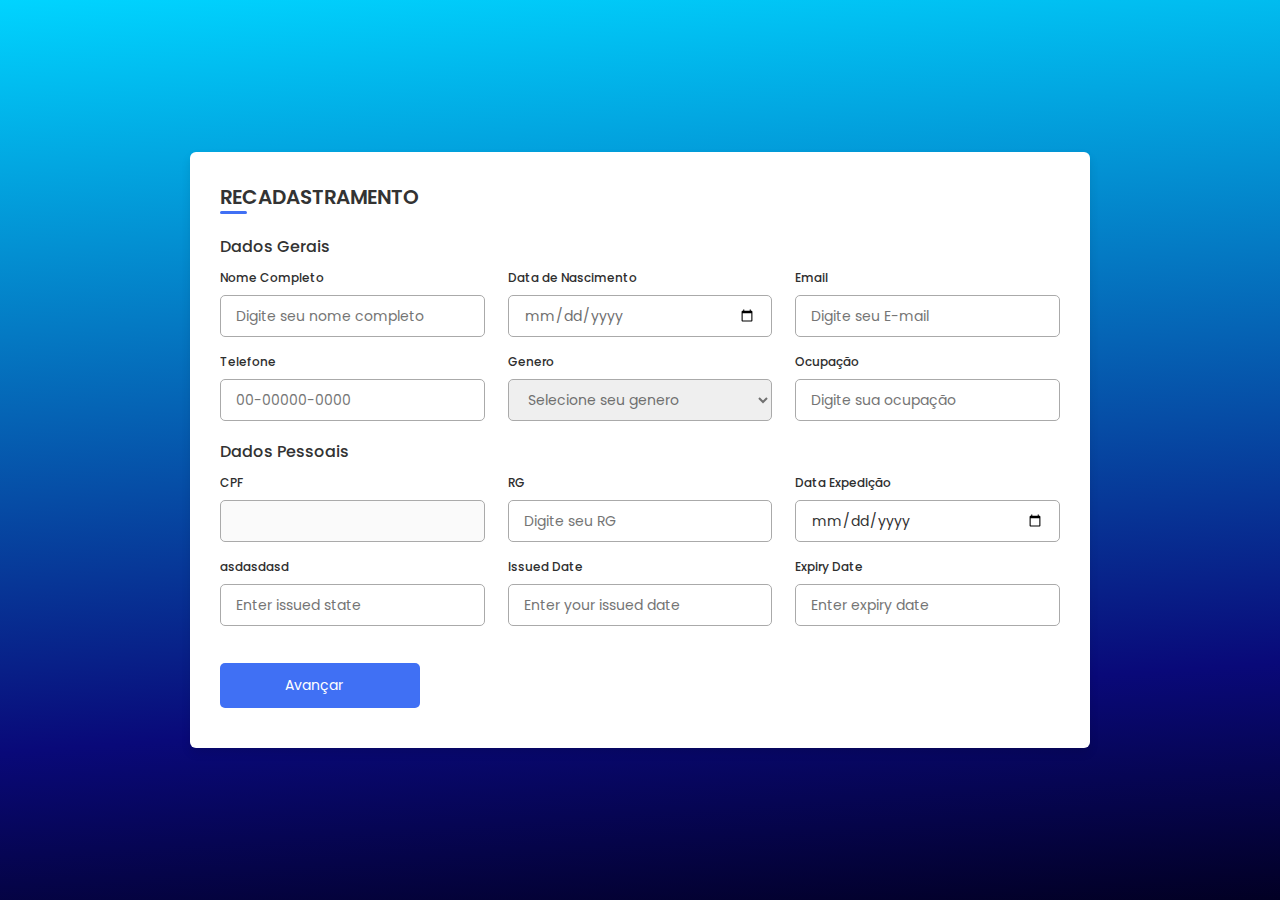
<file: beneficiario/index.html>
<!DOCTYPE html>
<!--=== Coding by CodingLab | www.codinglabweb.com === -->
<html lang="en">
<head>
    <meta charset="UTF-8">
    <meta http-equiv="X-UA-Compatible" content="IE=edge">
    <meta name="viewport" content="width=device-width, initial-scale=1.0">
    
    <!----======== CSS ======== -->
    <link rel="stylesheet" href="css/style.css">
     
    <!----===== Iconscout CSS ===== -->
    <link rel="stylesheet" href="https://unicons.iconscout.com/release/v4.0.0/css/line.css">

    <!--<title>Responsive Regisration Form </title>--> 
</head>
<body>
    <div class="container">
        <header>RECADASTRAMENTO</header>

        <form action="#">
            <div class="form first">
                <div class="details personal">
                    <span class="title">Dados Gerais</span>

                    <div class="fields">
                        <div class="input-field">
                            <label>Nome Completo</label>
                            <input type="text" placeholder="Digite seu nome completo" required>
                        </div>

                        <div class="input-field">
                            <label>Data de Nascimento</label>
                            <input type="date" placeholder="Coloque sua data de nascimento" required>
                        </div>

                        <div class="input-field">
                            <label>Email</label>
                            <input type="email" placeholder="Digite seu E-mail">
                        </div>

                        <div class="input-field">
                            <label>Telefone</label>
                            <input type="tel" maxlength="15" onkeyup="handlePhone(event)" placeholder="00-00000-0000" required>
                        </div>

                        <div class="input-field">
                            <label>Genero</label>
                            <select required>
                                <option disabled selected>Selecione seu genero</option>
                                <option>Masculino</option>
                                <option>Feminino</option>
                                <option>Neutro</option>
                                <option>Outros</option>
                            </select>
                        </div>

                        <div class="input-field">
                            <label>Ocupação</label>
                            <input type="text" placeholder="Digite sua ocupação" required>
                        </div>
                    </div>
                </div>

                <div class="details ID">
                    <span class="title">Dados Pessoais</span>

                    <div class="fields">
                        <div class="input-field">
                            <label>CPF</label>
                            <input id="cpf" onkeyup="cpfCheck(this)" maxlength="18" onkeydown="javascript: fMasc( this, mCPF );" disabled>
                        </div>

                        <div class="input-field">
                            <label>RG</label>
                            <input type="text" placeholder="Digite seu RG" >
                        </div>

                        <div class="input-field">
                            <label>Data Expedição</label>
                            <input type="date" placeholder="Selecione a data de Exp do Seu RG" >
                        </div>

                        <div class="input-field">
                            <label>asdasdasd</label>
                            <input type="text" placeholder="Enter issued state" >
                        </div>

                        <div class="input-field">
                            <label>Issued Date</label>
                            <input type="text" placeholder="Enter your issued date" >
                        </div>

                        <div class="input-field">
                            <label>Expiry Date</label>
                            <input type="text" placeholder="Enter expiry date" >
                        </div>
                    </div>

                    <button class="nextBtn">
                        <span class="btnText">Avançar</span>
                        <i class="uil uil-navigator"></i>
                    </button>
                </div> 
            </div>

            <div class="form second">
                <div class="details address">
                    <span class="title">Endereço</span>

                    <div class="fields">
                        <div class="input-field">
                            <label>Address Type</label>
                            <input type="text" placeholder="Permanent or Temporary" required>
                        </div>

                        <div class="input-field">
                            <label>nacionalidade</label>
                            <input type="text" placeholder="Enter nationality" required>
                        </div>

                        <div class="input-field">
                            <label>UF</label>
                            <input type="text" placeholder="Enter your state" required>
                        </div>

                        <div class="input-field">
                            <label>Cidade</label>
                            <input type="text" placeholder="Enter your district" required>
                        </div>

                        <div class="input-field">
                            <label>Block Number</label>
                            <input type="number" placeholder="Enter block number" required>
                        </div>

                        <div class="input-field">
                            <label>Ward Number</label>
                            <input type="number" placeholder="Enter ward number" required>
                        </div>
                    </div>
                </div>

                <div class="details family">
                    <span class="title">Family Details</span>

                    <div class="fields">
                        <div class="input-field">
                            <label>Father Name</label>
                            <input type="text" placeholder="Enter father name" required>
                        </div>

                        <div class="input-field">
                            <label>Mother Name</label>
                            <input type="text" placeholder="Enter mother name" required>
                        </div>

                        <div class="input-field">
                            <label>Grandfather</label>
                            <input type="text" placeholder="Enter grandfther name" required>
                        </div>

                        <div class="input-field">
                            <label>Spouse Name</label>
                            <input type="text" placeholder="Enter spouse name" required>
                        </div>

                        <div class="input-field">
                            <label>Father in Law</label>
                            <input type="text" placeholder="Father in law name" required>
                        </div>

                        <div class="input-field">
                            <label>Mother in Law</label>
                            <input type="text" placeholder="Mother in law name" required>
                        </div>
                    </div>

                    <div class="buttons">
                        <div class="backBtn">
                            <i class="uil uil-navigator"></i>
                            <span class="btnText">Back</span>
                        </div>
                        
                        <button class="sumbit">
                            <span class="btnText">Submit</span>
                            <i class="uil uil-navigator"></i>
                        </button>
                    </div>
                </div> 
            </div>
        </form>
    </div>

    <!--Script JavaScript-->
    <script src="js/script.js"></script>
    <script src="js/mask.js"></script>
</body>
</html>
</file>
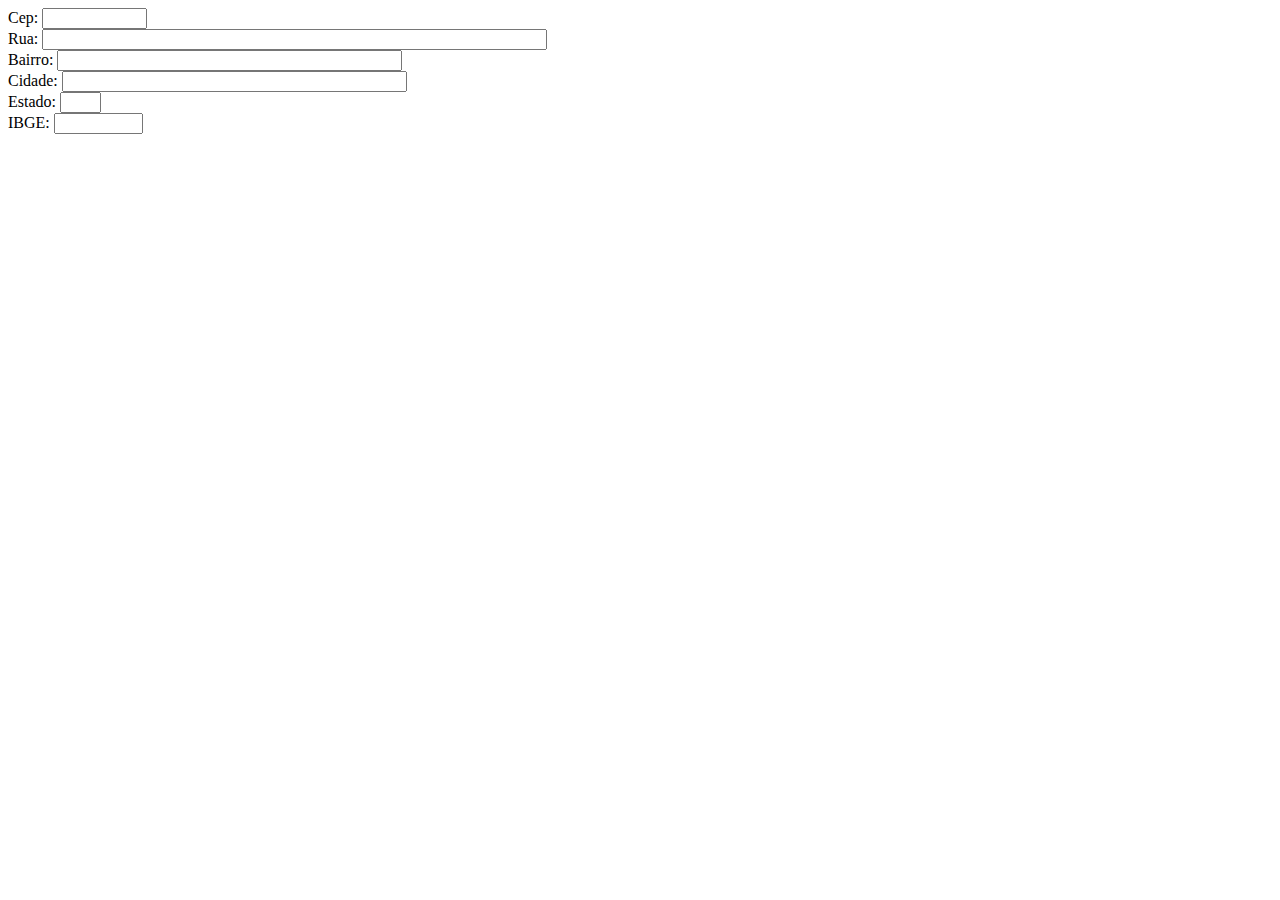
<file: teste.html>
<html>
    <head>
    <title>ViaCEP Webservice</title>
    <meta http-equiv="Content-Type" content="text/html; charset=utf-8" />

    <!-- Adicionando Javascript -->
    <script>
    
    function limpa_formulário_cep() {
            //Limpa valores do formulário de cep.
            document.getElementById('rua').value=("");
            document.getElementById('bairro').value=("");
            document.getElementById('cidade').value=("");
            document.getElementById('uf').value=("");
            document.getElementById('ibge').value=("");
    }

    function meu_callback(conteudo) {
        if (!("erro" in conteudo)) {
            //Atualiza os campos com os valores.
            document.getElementById('rua').value=(conteudo.logradouro);
            document.getElementById('bairro').value=(conteudo.bairro);
            document.getElementById('cidade').value=(conteudo.localidade);
            document.getElementById('uf').value=(conteudo.uf);
            document.getElementById('ibge').value=(conteudo.ibge);
        } //end if.
        else {
            //CEP não Encontrado.
            limpa_formulário_cep();
            alert("CEP não encontrado.");
        }
    }
        
    function pesquisacep(valor) {

        //Nova variável "cep" somente com dígitos.
        var cep = valor.replace(/\D/g, '');

        //Verifica se campo cep possui valor informado.
        if (cep != "") {

            //Expressão regular para validar o CEP.
            var validacep = /^[0-9]{8}$/;

            //Valida o formato do CEP.
            if(validacep.test(cep)) {

                //Preenche os campos com "..." enquanto consulta webservice.
                document.getElementById('rua').value="...";
                document.getElementById('bairro').value="...";
                document.getElementById('cidade').value="...";
                document.getElementById('uf').value="...";
                document.getElementById('ibge').value="...";

                //Cria um elemento javascript.
                var script = document.createElement('script');

                //Sincroniza com o callback.
                script.src = 'https://viacep.com.br/ws/'+ cep + '/json/?callback=meu_callback';

                //Insere script no documento e carrega o conteúdo.
                document.body.appendChild(script);

            } //end if.
            else {
                //cep é inválido.
                limpa_formulário_cep();
                alert("Formato de CEP inválido.");
            }
        } //end if.
        else {
            //cep sem valor, limpa formulário.
            limpa_formulário_cep();
        }
    };

    </script>
    </head>

    <body>
    <!-- Inicio do formulario -->
      <form method="get" action=".">
        <label>Cep:
        <input name="cep" type="text" id="cep" value="" size="10" maxlength="9"
               onblur="pesquisacep(this.value);" /></label><br />
        <label>Rua:
        <input name="rua" type="text" id="rua" size="60" /></label><br />
        <label>Bairro:
        <input name="bairro" type="text" id="bairro" size="40" /></label><br />
        <label>Cidade:
        <input name="cidade" type="text" id="cidade" size="40" /></label><br />
        <label>Estado:
        <input name="uf" type="text" id="uf" size="2" /></label><br />
        <label>IBGE:
        <input name="ibge" type="text" id="ibge" size="8" /></label><br />
      </form>
    </body>

    </html>
</file>
<file: beneficiario/css/style.css>
/* ===== Google Font Import - Poppins ===== */
@import url('https://fonts.googleapis.com/css2?family=Poppins:wght@200;300;400;500;600&display=swap');
*{
    margin: 0;
    padding: 0;
    box-sizing: border-box;
    font-family: 'Poppins', sans-serif;
}
body{
    min-height: 100vh;
    display: flex;
    align-items: center;
    justify-content: center;
    background: linear-gradient(356deg, rgba(2,0,36,1) 0%, rgba(9,9,121,1) 24%, rgba(0,212,255,1) 100%);
}
.container{
    position: relative;
    max-width: 900px;
    width: 100%;
    border-radius: 6px;
    padding: 30px;
    margin: 0 15px;
    background-color: #fff;
    box-shadow: 0 5px 10px rgba(0,0,0,0.1);
}
.container header{
    position: relative;
    font-size: 20px;
    font-weight: 600;
    color: #333;
}
.container header::before{
    content: "";
    position: absolute;
    left: 0;
    bottom: -2px;
    height: 3px;
    width: 27px;
    border-radius: 8px;
    background-color: #4070f4;
}
.container form{
    position: relative;
    margin-top: 16px;
    min-height: 490px;
    background-color: #fff;
    overflow: hidden;
}
.container form .form{
    position: absolute;
    background-color: #fff;
    transition: 0.3s ease;
}
.container form .form.second{
    opacity: 0;
    pointer-events: none;
    transform: translateX(100%);
}
form.secActive .form.second{
    opacity: 1;
    pointer-events: auto;
    transform: translateX(0);
}
form.secActive .form.first{
    opacity: 0;
    pointer-events: none;
    transform: translateX(-100%);
}
.container form .title{
    display: block;
    margin-bottom: 8px;
    font-size: 16px;
    font-weight: 500;
    margin: 6px 0;
    color: #333;
}
.container form .fields{
    display: flex;
    align-items: center;
    justify-content: space-between;
    flex-wrap: wrap;
}
form .fields .input-field{
    display: flex;
    width: calc(100% / 3 - 15px);
    flex-direction: column;
    margin: 4px 0;
}
.input-field label{
    font-size: 12px;
    font-weight: 500;
    color: #2e2e2e;
}
.input-field input, select{
    outline: none;
    font-size: 14px;
    font-weight: 400;
    color: #333;
    border-radius: 5px;
    border: 1px solid #aaa;
    padding: 0 15px;
    height: 42px;
    margin: 8px 0;
}
.input-field input :focus,
.input-field select:focus{
    box-shadow: 0 3px 6px rgba(0,0,0,0.13);
}
.input-field select,
.input-field input[type="date"]{
    color: #707070;
}
.input-field input[type="date"]:valid{
    color: #333;
}
.container form button, .backBtn{
    display: flex;
    align-items: center;
    justify-content: center;
    height: 45px;
    max-width: 200px;
    width: 100%;
    border: none;
    outline: none;
    color: #fff;
    border-radius: 5px;
    margin: 25px 0;
    background-color: #4070f4;
    transition: all 0.3s linear;
    cursor: pointer;
}
.container form .btnText{
    font-size: 14px;
    font-weight: 400;
}
form button:hover{
    background-color: #265df2;
}
form button i,
form .backBtn i{
    margin: 0 6px;
}
form .backBtn i{
    transform: rotate(180deg);
}
form .buttons{
    display: flex;
    align-items: center;
}
form .buttons button , .backBtn{
    margin-right: 14px;
}

@media (max-width: 750px) {
    .container form{
        overflow-y: scroll;
    }
    .container form::-webkit-scrollbar{
       display: none;
    }
    form .fields .input-field{
        width: calc(100% / 2 - 15px);
    }
}

@media (max-width: 550px) {
    form .fields .input-field{
        width: 100%;
    }
}
</file>
